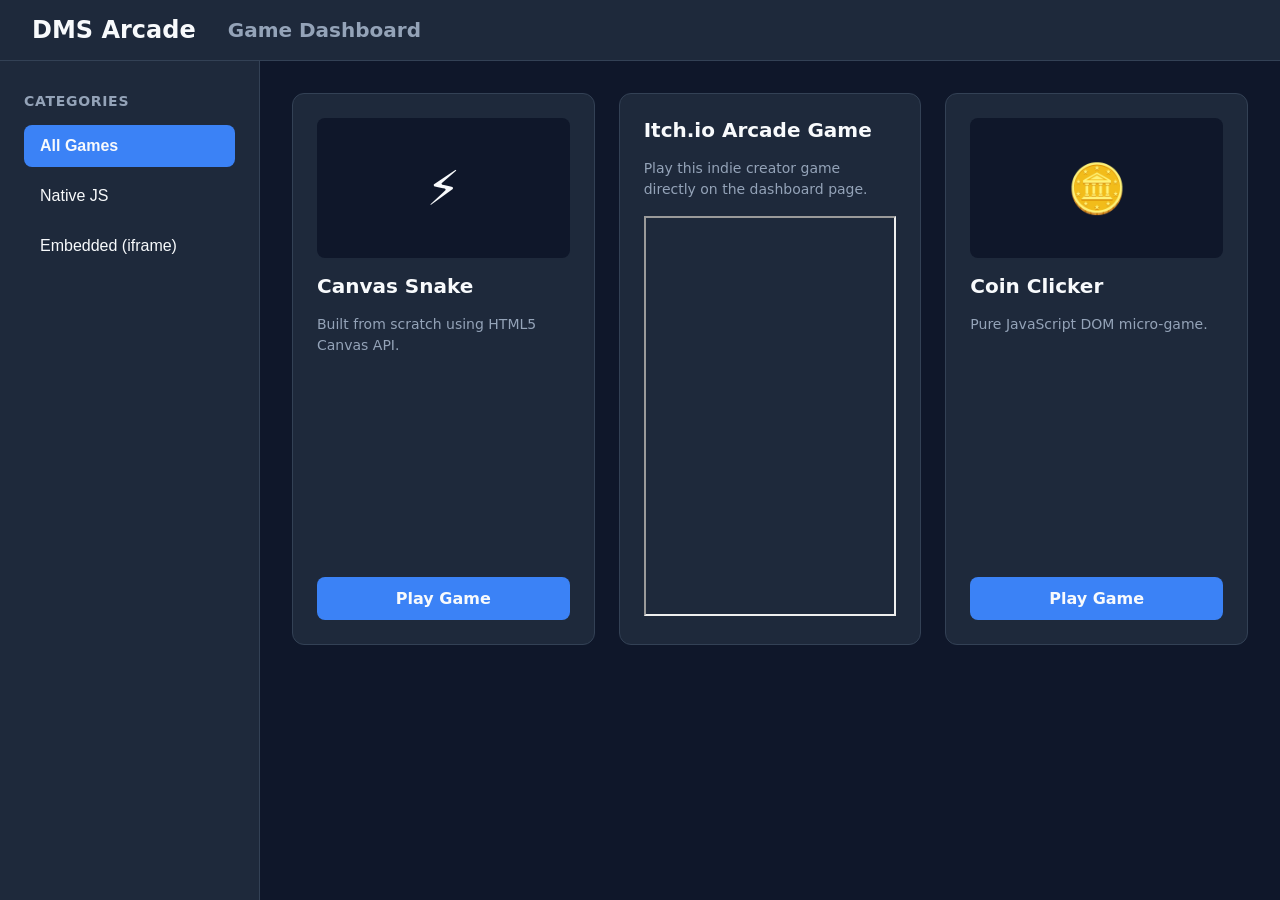
<file: index.html>
<!DOCTYPE html>
<html lang="en">
<head>
  <meta charset="UTF-8">
  <meta name="viewport" content="width=device-width, initial-scale=1.0">
  <title>My DMS Arcade</title>
  <link rel="stylesheet" href="style.css">
</head>
<body>

  <header class="main-header">
    <div class="logo">DMS Arcade</div>
    <h1>Game Dashboard</h1>
  </header>

  <div class="dashboard-container">
    <aside class="sidebar">
      <h2>Categories</h2>
      <nav>
        <ul>
          <li><button class="filter-btn active" data-filter="all">All Games</button></li>
          <li><button class="filter-btn" data-filter="native">Native JS</button></li>
          <li><button class="filter-btn" data-filter="embedded">Embedded (iframe)</button></li>
        </ul>
      </nav>
    </aside>

    <main class="game-area">
      <section class="game-grid" id="gameGrid">
        
        <div class="game-card" data-type="native">
          <div class="game-thumbnail">⚡</div>
          <h3>Canvas Snake</h3>
          <p>Built from scratch using HTML5 Canvas API.</p>
          <a href="games/snake/index.html" class="play-btn">Play Game</a>
        </div>

        <div class="game-card" data-type="embedded">
        <!-- 1. Card Header Content -->
        <h3>Itch.io Arcade Game</h3>
        <p>Play this indie creator game directly on the dashboard page.</p>
        
        <!-- 2. The Itch.io Embed Portal Container -->
        <div class="iframe-wrapper">
            <iframe 
            src="https://https://duckmath.org/class/five-nights-at-freddys" 
            allowfullscreen="" 
            width="100%" 
            height="400">
            <a href="https://https://duckmath.org/class/five-nights-at-freddys">Play Fnaf 1 right here!</a>
            </iframe >
        </div>
        </div>



        <div class="game-card" data-type="native">
          <div class="game-thumbnail">🪙</div>
          <h3>Coin Clicker</h3>
          <p>Pure JavaScript DOM micro-game.</p>
          <a href="games/clicker/index.html" class="play-btn">Play Game</a>
        </div>

      </section>
    </main>
  </div>

  <script src="script.js"></script>
</body>
</html>
</file>
<file: style.css>
:root {
  --bg-primary: #0f172a;
  --bg-secondary: #1e293b;
  --bg-accent: #334155;
  --text-main: #f8fafc;
  --text-muted: #94a3b8;
  --accent-color: #3b82f6;
  --accent-hover: #2563eb;
}

* {
  margin: 0;
  padding: 0;
  box-sizing: border-box;
}

body {
  font-family: system-ui, -apple-system, sans-serif;
  background-color: var(--bg-primary);
  color: var(--text-main);
  min-height: 100vh;
  display: flex;
  flex-direction: column;
}

.main-header {
  background-color: var(--bg-secondary);
  padding: 1rem 2rem;
  display: flex;
  align-items: center;
  gap: 2rem;
  border-bottom: 1px solid var(--bg-accent);
}

.logo {
  font-size: 1.5rem;
  font-weight: bold;
}

.main-header h1 {
  font-size: 1.25rem;
  color: var(--text-muted);
}

.dashboard-container {
  display: flex;
  flex: 1;
}

.sidebar {
  width: 260px;
  background-color: var(--bg-secondary);
  padding: 2rem 1.5rem;
  border-right: 1px solid var(--bg-accent);
}

.sidebar h2 {
  font-size: 0.875rem;
  text-transform: uppercase;
  letter-spacing: 0.05em;
  color: var(--text-muted);
  margin-bottom: 1rem;
}

.sidebar ul {
  list-style: none;
}

.sidebar li {
  margin-bottom: 0.5rem;
}

.filter-btn {
  width: 100%;
  text-align: left;
  background: none;
  border: none;
  color: var(--text-main);
  padding: 0.75rem 1rem;
  border-radius: 0.5rem;
  cursor: pointer;
  font-size: 1rem;
  transition: background 0.2s;
}

.filter-btn:hover {
  background-color: var(--bg-accent);
}

.filter-btn.active {
  background-color: var(--accent-color);
  font-weight: 600;
}

.game-area {
  flex: 1;
  padding: 2rem;
  overflow-y: auto;
}

.game-grid {
  display: grid;
  grid-template-columns: repeat(auto-fill, minmax(280px, 1fr));
  gap: 1.5rem;
}

.game-card {
  background-color: var(--bg-secondary);
  border: 1px solid var(--bg-accent);
  border-radius: 0.75rem;
  padding: 1.5rem;
  display: flex;
  flex-direction: column;
  gap: 1rem;
  transition: transform 0.2s, box-shadow 0.2s;
}

.game-card:hover {
  transform: translateY(-4px);
  box-shadow: 0 10px 15px -3px rgba(0, 0, 0, 0.3);
}

.game-thumbnail {
  height: 140px;
  background-color: var(--bg-primary);
  border-radius: 0.5rem;
  display: flex;
  align-items: center;
  justify-content: center;
  font-size: 3rem;
}

.game-card h3 {
  font-size: 1.25rem;
}

.game-card p {
  color: var(--text-muted);
  font-size: 0.875rem;
  line-height: 1.5;
  flex-grow: 1;
}

.play-btn {
  display: block;
  text-align: center;
  background-color: var(--accent-color);
  color: var(--text-main);
  text-decoration: none;
  padding: 0.75rem;
  border-radius: 0.5rem;
  font-weight: 600;
  transition: background 0.2s;
}

.play-btn:hover {
  background-color: var(--accent-hover);
}
</file>
